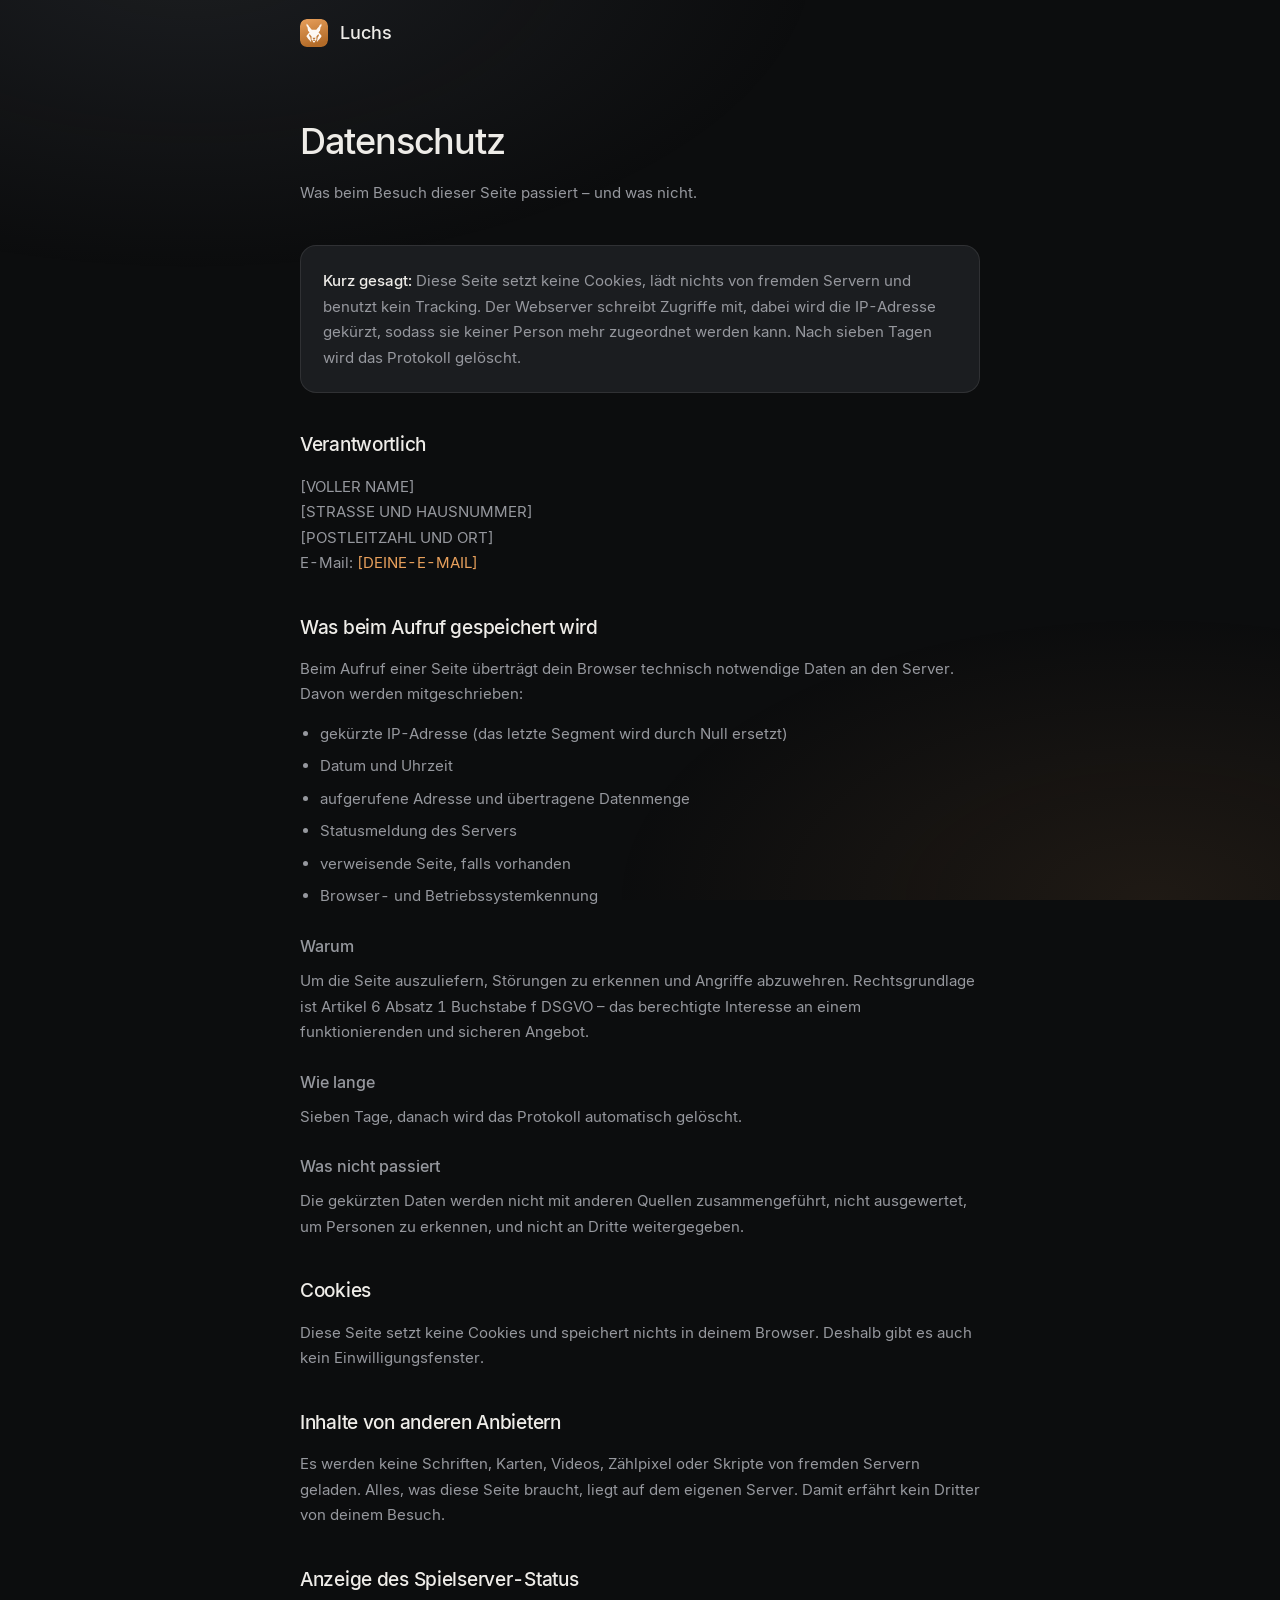
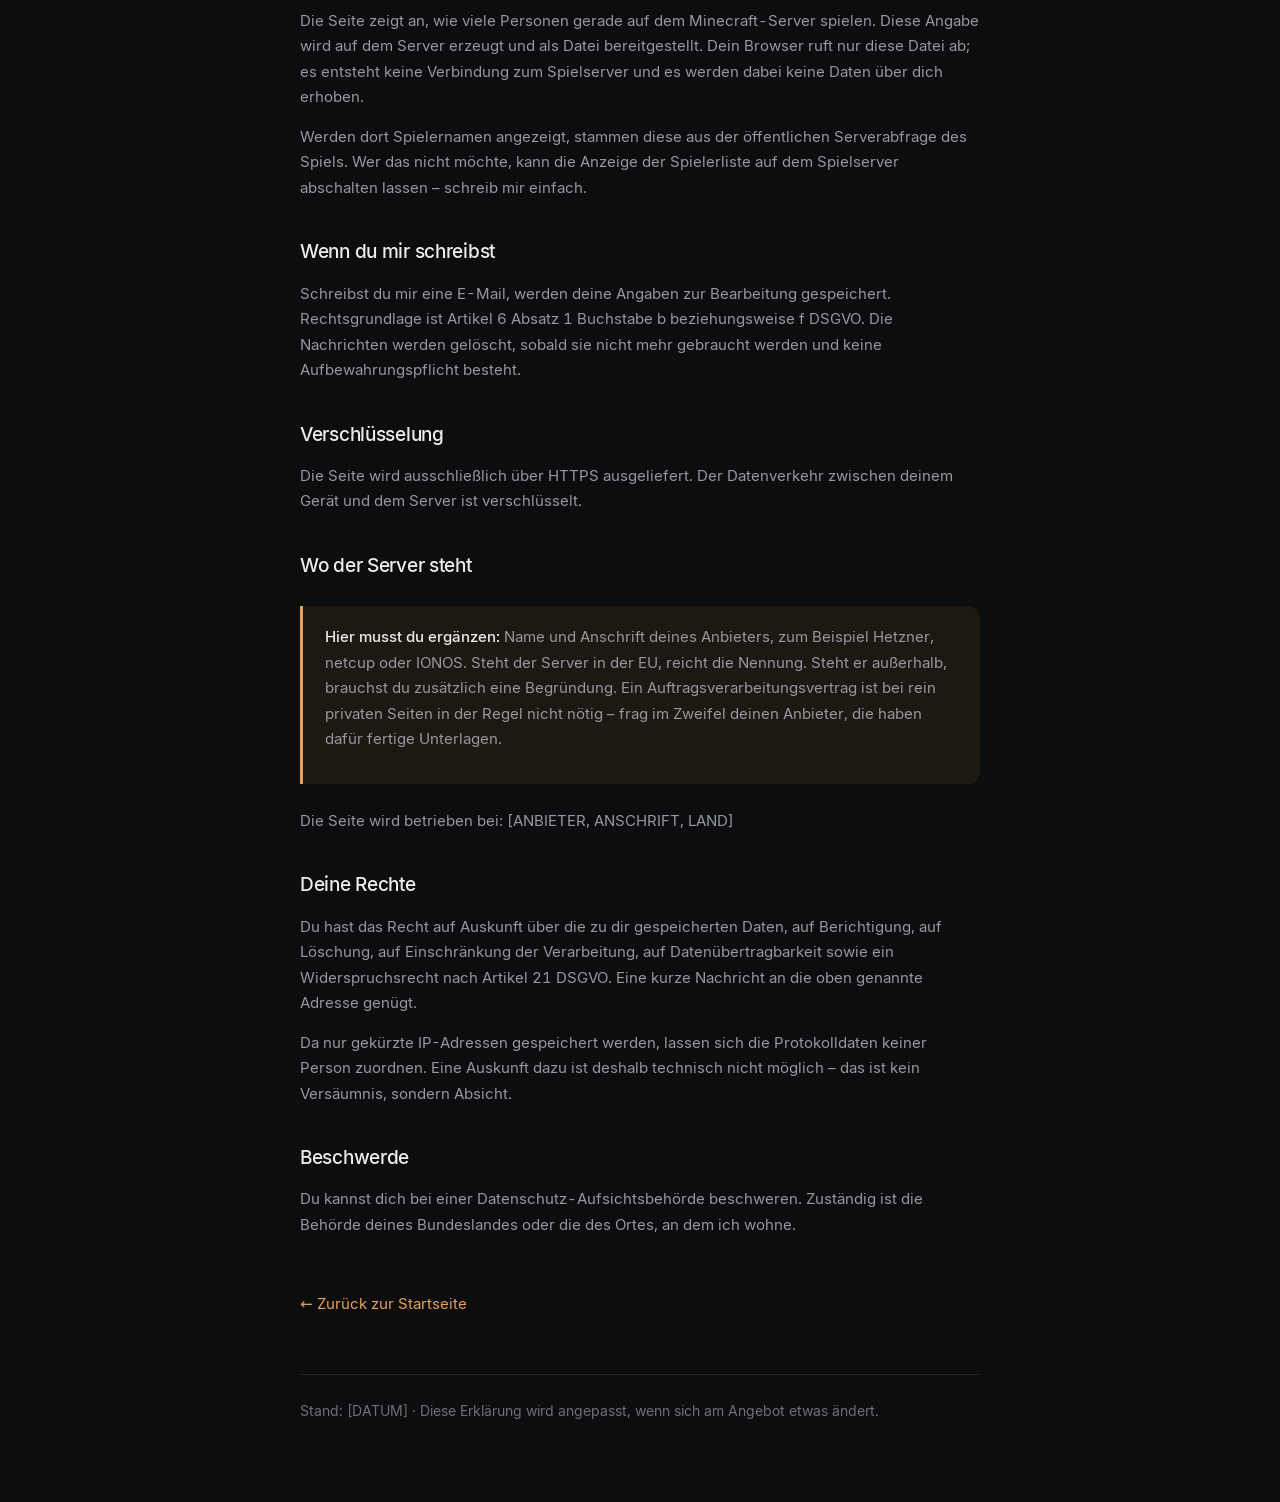
<file: datenschutz.html>
<!DOCTYPE html><html lang="de"><head>
<meta charset="utf-8">
<meta name="viewport" content="width=device-width,initial-scale=1,viewport-fit=cover">
<meta name="theme-color" content="#0A0B0C">
<meta name="robots" content="noindex">
<title>Datenschutz – Luchs</title>
<link rel="stylesheet" href="schrift.css">
<link rel="stylesheet" href="rechtliches.css">
</head><body><div class="wrap">
<header><a class="marke" href="index.html">
<img src="marke.svg" alt="Luchs" width="28" height="28">
<span>Luchs</span></a></header>

<h1>Datenschutz</h1>
<p class="lead">Was beim Besuch dieser Seite passiert – und was nicht.</p>

<div class="box">
<p><strong>Kurz gesagt:</strong> Diese Seite setzt keine Cookies, lädt
nichts von fremden Servern und benutzt kein Tracking. Der Webserver
schreibt Zugriffe mit, dabei wird die IP-Adresse gekürzt, sodass sie
keiner Person mehr zugeordnet werden kann. Nach sieben Tagen wird das
Protokoll gelöscht.</p>
</div>

<h2>Verantwortlich</h2>
<p>
[VOLLER NAME]<br>
[STRASSE UND HAUSNUMMER]<br>
[POSTLEITZAHL UND ORT]<br>
E-Mail: <a href="mailto:[DEINE-E-MAIL]">[DEINE-E-MAIL]</a>
</p>

<h2>Was beim Aufruf gespeichert wird</h2>
<p>Beim Aufruf einer Seite überträgt dein Browser technisch notwendige
Daten an den Server. Davon werden mitgeschrieben:</p>
<ul>
  <li>gekürzte IP-Adresse (das letzte Segment wird durch Null ersetzt)</li>
  <li>Datum und Uhrzeit</li>
  <li>aufgerufene Adresse und übertragene Datenmenge</li>
  <li>Statusmeldung des Servers</li>
  <li>verweisende Seite, falls vorhanden</li>
  <li>Browser- und Betriebssystemkennung</li>
</ul>

<h3>Warum</h3>
<p>Um die Seite auszuliefern, Störungen zu erkennen und Angriffe
abzuwehren. Rechtsgrundlage ist Artikel 6 Absatz 1 Buchstabe f DSGVO –
das berechtigte Interesse an einem funktionierenden und sicheren
Angebot.</p>

<h3>Wie lange</h3>
<p>Sieben Tage, danach wird das Protokoll automatisch gelöscht.</p>

<h3>Was nicht passiert</h3>
<p>Die gekürzten Daten werden nicht mit anderen Quellen
zusammengeführt, nicht ausgewertet, um Personen zu erkennen, und nicht
an Dritte weitergegeben.</p>

<h2>Cookies</h2>
<p>Diese Seite setzt keine Cookies und speichert nichts in deinem
Browser. Deshalb gibt es auch kein Einwilligungsfenster.</p>

<h2>Inhalte von anderen Anbietern</h2>
<p>Es werden keine Schriften, Karten, Videos, Zählpixel oder Skripte
von fremden Servern geladen. Alles, was diese Seite braucht, liegt auf
dem eigenen Server. Damit erfährt kein Dritter von deinem Besuch.</p>

<h2>Anzeige des Spielserver-Status</h2>
<p>Die Seite zeigt an, wie viele Personen gerade auf dem
Minecraft-Server spielen. Diese Angabe wird auf dem Server erzeugt und
als Datei bereitgestellt. Dein Browser ruft nur diese Datei ab; es
entsteht keine Verbindung zum Spielserver und es werden dabei keine
Daten über dich erhoben.</p>
<p>Werden dort Spielernamen angezeigt, stammen diese aus der
öffentlichen Serverabfrage des Spiels. Wer das nicht möchte, kann die
Anzeige der Spielerliste auf dem Spielserver abschalten lassen –
schreib mir einfach.</p>

<h2>Wenn du mir schreibst</h2>
<p>Schreibst du mir eine E-Mail, werden deine Angaben zur Bearbeitung
gespeichert. Rechtsgrundlage ist Artikel 6 Absatz 1 Buchstabe b
beziehungsweise f DSGVO. Die Nachrichten werden gelöscht, sobald sie
nicht mehr gebraucht werden und keine Aufbewahrungspflicht besteht.</p>

<h2>Verschlüsselung</h2>
<p>Die Seite wird ausschließlich über HTTPS ausgeliefert. Der
Datenverkehr zwischen deinem Gerät und dem Server ist verschlüsselt.</p>

<h2>Wo der Server steht</h2>
<div class="hinweis">
<p><strong>Hier musst du ergänzen:</strong> Name und Anschrift deines
Anbieters, zum Beispiel Hetzner, netcup oder IONOS. Steht der Server in
der EU, reicht die Nennung. Steht er außerhalb, brauchst du zusätzlich
eine Begründung. Ein Auftragsverarbeitungsvertrag ist bei rein privaten
Seiten in der Regel nicht nötig – frag im Zweifel deinen Anbieter, die
haben dafür fertige Unterlagen.</p>
</div>
<p>Die Seite wird betrieben bei: [ANBIETER, ANSCHRIFT, LAND]</p>

<h2>Deine Rechte</h2>
<p>Du hast das Recht auf Auskunft über die zu dir gespeicherten Daten,
auf Berichtigung, auf Löschung, auf Einschränkung der Verarbeitung, auf
Datenübertragbarkeit sowie ein Widerspruchsrecht nach Artikel 21 DSGVO.
Eine kurze Nachricht an die oben genannte Adresse genügt.</p>
<p>Da nur gekürzte IP-Adressen gespeichert werden, lassen sich die
Protokolldaten keiner Person zuordnen. Eine Auskunft dazu ist deshalb
technisch nicht möglich – das ist kein Versäumnis, sondern Absicht.</p>

<h2>Beschwerde</h2>
<p>Du kannst dich bei einer Datenschutz-Aufsichtsbehörde beschweren.
Zuständig ist die Behörde deines Bundeslandes oder die des Ortes, an
dem ich wohne.</p>

<a class="zurueck" href="index.html">← Zurück zur Startseite</a>
<footer>Stand: [DATUM] · Diese Erklärung wird angepasst, wenn sich am
Angebot etwas ändert.</footer>
</div></body></html>
</file>
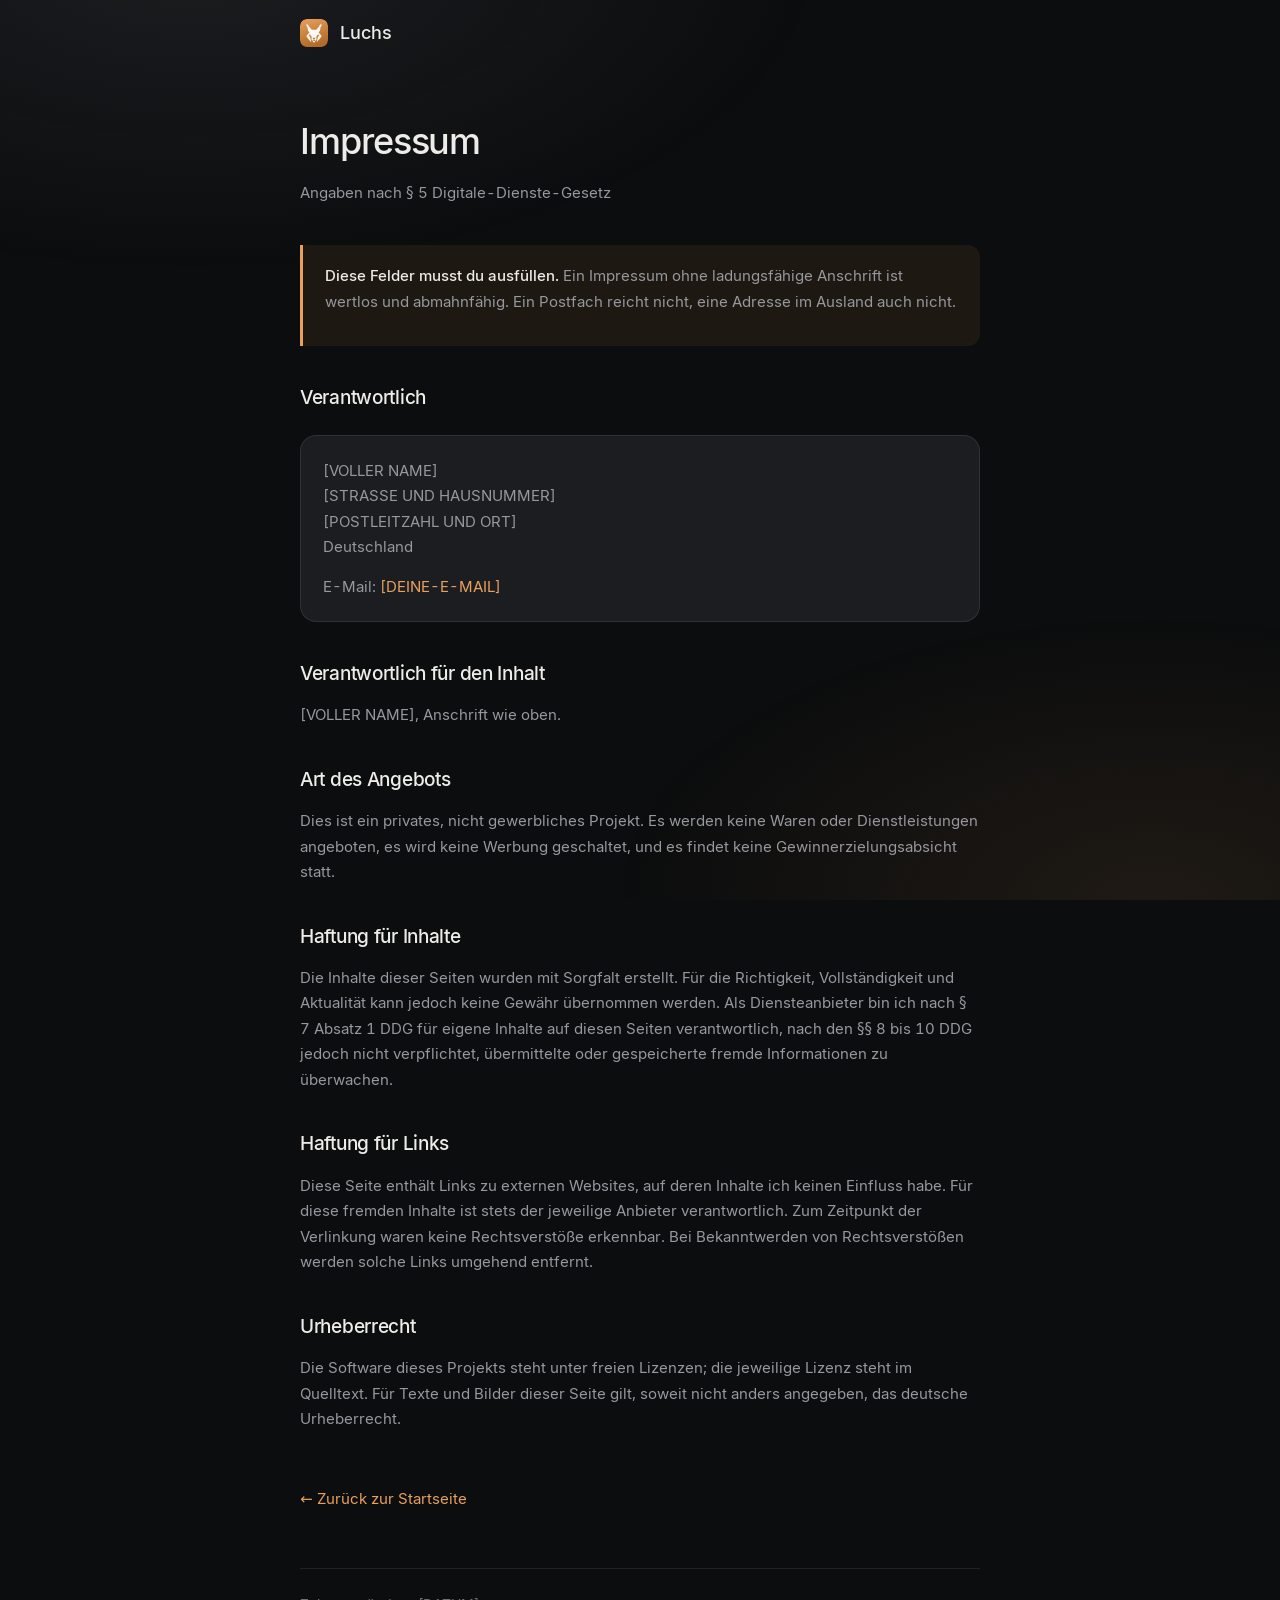
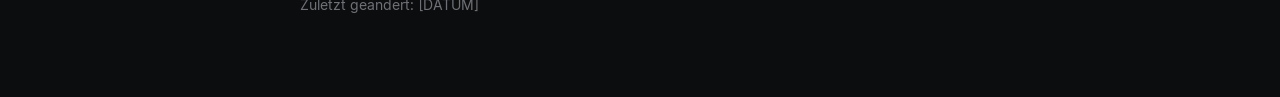
<file: impressum.html>
<!DOCTYPE html><html lang="de"><head>
<meta charset="utf-8">
<meta name="viewport" content="width=device-width,initial-scale=1,viewport-fit=cover">
<meta name="theme-color" content="#0A0B0C">
<meta name="robots" content="noindex">
<title>Impressum – Luchs</title>
<link rel="stylesheet" href="schrift.css">
<link rel="stylesheet" href="rechtliches.css">
</head><body><div class="wrap">
<header><a class="marke" href="index.html">
<img src="marke.svg" alt="Luchs" width="28" height="28">
<span>Luchs</span></a></header>
<h1>Impressum</h1>
<p class="lead">Angaben nach § 5 Digitale-Dienste-Gesetz</p>

<div class="hinweis">
<p><strong>Diese Felder musst du ausfüllen.</strong> Ein Impressum ohne
ladungsfähige Anschrift ist wertlos und abmahnfähig. Ein Postfach reicht
nicht, eine Adresse im Ausland auch nicht.</p>
</div>

<h2>Verantwortlich</h2>
<div class="box">
<p>
[VOLLER NAME]<br>
[STRASSE UND HAUSNUMMER]<br>
[POSTLEITZAHL UND ORT]<br>
Deutschland
</p>
<p>
E-Mail: <a href="mailto:[DEINE-E-MAIL]">[DEINE-E-MAIL]</a>
</p>
</div>

<h2>Verantwortlich für den Inhalt</h2>
<p>[VOLLER NAME], Anschrift wie oben.</p>

<h2>Art des Angebots</h2>
<p>Dies ist ein privates, nicht gewerbliches Projekt. Es werden keine
Waren oder Dienstleistungen angeboten, es wird keine Werbung
geschaltet, und es findet keine Gewinnerzielungsabsicht statt.</p>

<h2>Haftung für Inhalte</h2>
<p>Die Inhalte dieser Seiten wurden mit Sorgfalt erstellt. Für die
Richtigkeit, Vollständigkeit und Aktualität kann jedoch keine Gewähr
übernommen werden. Als Diensteanbieter bin ich nach § 7 Absatz 1 DDG
für eigene Inhalte auf diesen Seiten verantwortlich, nach den §§ 8
bis 10 DDG jedoch nicht verpflichtet, übermittelte oder gespeicherte
fremde Informationen zu überwachen.</p>

<h2>Haftung für Links</h2>
<p>Diese Seite enthält Links zu externen Websites, auf deren Inhalte
ich keinen Einfluss habe. Für diese fremden Inhalte ist stets der
jeweilige Anbieter verantwortlich. Zum Zeitpunkt der Verlinkung waren
keine Rechtsverstöße erkennbar. Bei Bekanntwerden von Rechtsverstößen
werden solche Links umgehend entfernt.</p>

<h2>Urheberrecht</h2>
<p>Die Software dieses Projekts steht unter freien Lizenzen; die
jeweilige Lizenz steht im Quelltext. Für Texte und Bilder dieser Seite
gilt, soweit nicht anders angegeben, das deutsche Urheberrecht.</p>

<a class="zurueck" href="index.html">← Zurück zur Startseite</a>
<footer>Zuletzt geändert: [DATUM]</footer>
</div></body></html>
</file>
<file: schrift.css>
/* Inter, direkt eingebettet.
   Sonst braeuchte es einen Unterordner -- und den ueber den
   Handy-Dateiwaehler anzulegen ist unnoetig muehsam. */
@font-face{
  font-family:'Inter'; font-style:normal; font-weight:400;
  font-display:swap;
  src:url([data-uri]) format('woff2');
}
@font-face{
  font-family:'Inter'; font-style:normal; font-weight:500;
  font-display:swap;
  src:url([data-uri]) format('woff2');
}
@font-face{
  font-family:'Inter'; font-style:normal; font-weight:600;
  font-display:swap;
  src:url([data-uri]) format('woff2');
}
</file>
<file: rechtliches.css>
:root{
  --ink:#0C0D0E; --card:#1B1D20; --line:rgba(255,255,255,.09);
  --text:#EEECE8; --muted:#96989E; --dim:#6E7076; --accent:#E8A05C;
}
*{box-sizing:border-box;margin:0;padding:0}
body{background:var(--ink);color:var(--text);line-height:1.7;
  font-family:'Inter',system-ui,-apple-system,sans-serif;
  -webkit-font-smoothing:antialiased;text-rendering:optimizeLegibility;font-feature-settings:'calt' 1,'kern' 1,'tnum' 1}
.wrap{max-width:720px;margin:0 auto;padding:0 24px 80px}
header{padding:28px 0}
.marke{display:flex;align-items:center;gap:12px;text-decoration:none;color:var(--text)}
.marke img{width:28px;height:28px;border-radius:7px}
.marke span{font-size:18px;font-weight:500}
h1{font-size:36px;font-weight:500;letter-spacing:-1px;margin:44px 0 8px}
.lead{color:var(--muted);margin-bottom:40px}
h2{font-size:20px;font-weight:500;margin:36px 0 12px}
h3{font-size:16px;font-weight:500;margin:24px 0 8px;color:var(--muted)}
p,li{color:var(--muted);font-size:15px}
p{margin-bottom:14px}
ul{margin:0 0 16px 20px}
li{margin-bottom:7px}
strong{color:var(--text);font-weight:500}
a{color:var(--accent);text-decoration:none}
a:hover{text-decoration:underline}
.box{background:var(--card);border:1px solid var(--line);border-radius:14px;
  padding:22px;margin:20px 0}
.box p:last-child{margin-bottom:0}
.hinweis{border-left:3px solid var(--accent);background:rgba(232,160,92,.08);
  border-radius:0 12px 12px 0;padding:18px 22px;margin:24px 0}
.zurueck{display:inline-block;margin-top:40px;font-size:15px}
footer{border-top:1px solid var(--line);margin-top:56px;padding-top:24px;
  color:var(--dim);font-size:14px}

/* An die Startseite angeglichen: dieselbe Kopfleiste, dieselben
   Abstände. Zwei Seiten, die unterschiedlich aussehen, wirken wie
   zwei verschiedene Projekte. */
:root{--rand:20px}
html{-webkit-text-size-adjust:100%}
body::before{
  content:''; position:fixed; inset:0; pointer-events:none; z-index:0;
  background:
    radial-gradient(70vw 50vh at 15% -5%, rgba(96,102,116,.18), transparent 70%),
    radial-gradient(60vw 45vh at 90% 100%, rgba(150,104,60,.14), transparent 70%);
}
.wrap{
  position:relative; z-index:1;
  padding-left:max(var(--rand), env(safe-area-inset-left));
  padding-right:max(var(--rand), env(safe-area-inset-right));
  padding-bottom:calc(80px + env(safe-area-inset-bottom));
}
header{padding:18px 0}
h1{font-size:clamp(28px,7vw,36px); letter-spacing:-.03em}
h2{font-size:19px; letter-spacing:-.015em}
p,li{font-size:15px; line-height:1.7}
.box{border-radius:16px}
a:focus-visible{outline:2px solid var(--accent); outline-offset:3px; border-radius:6px}
</file>
